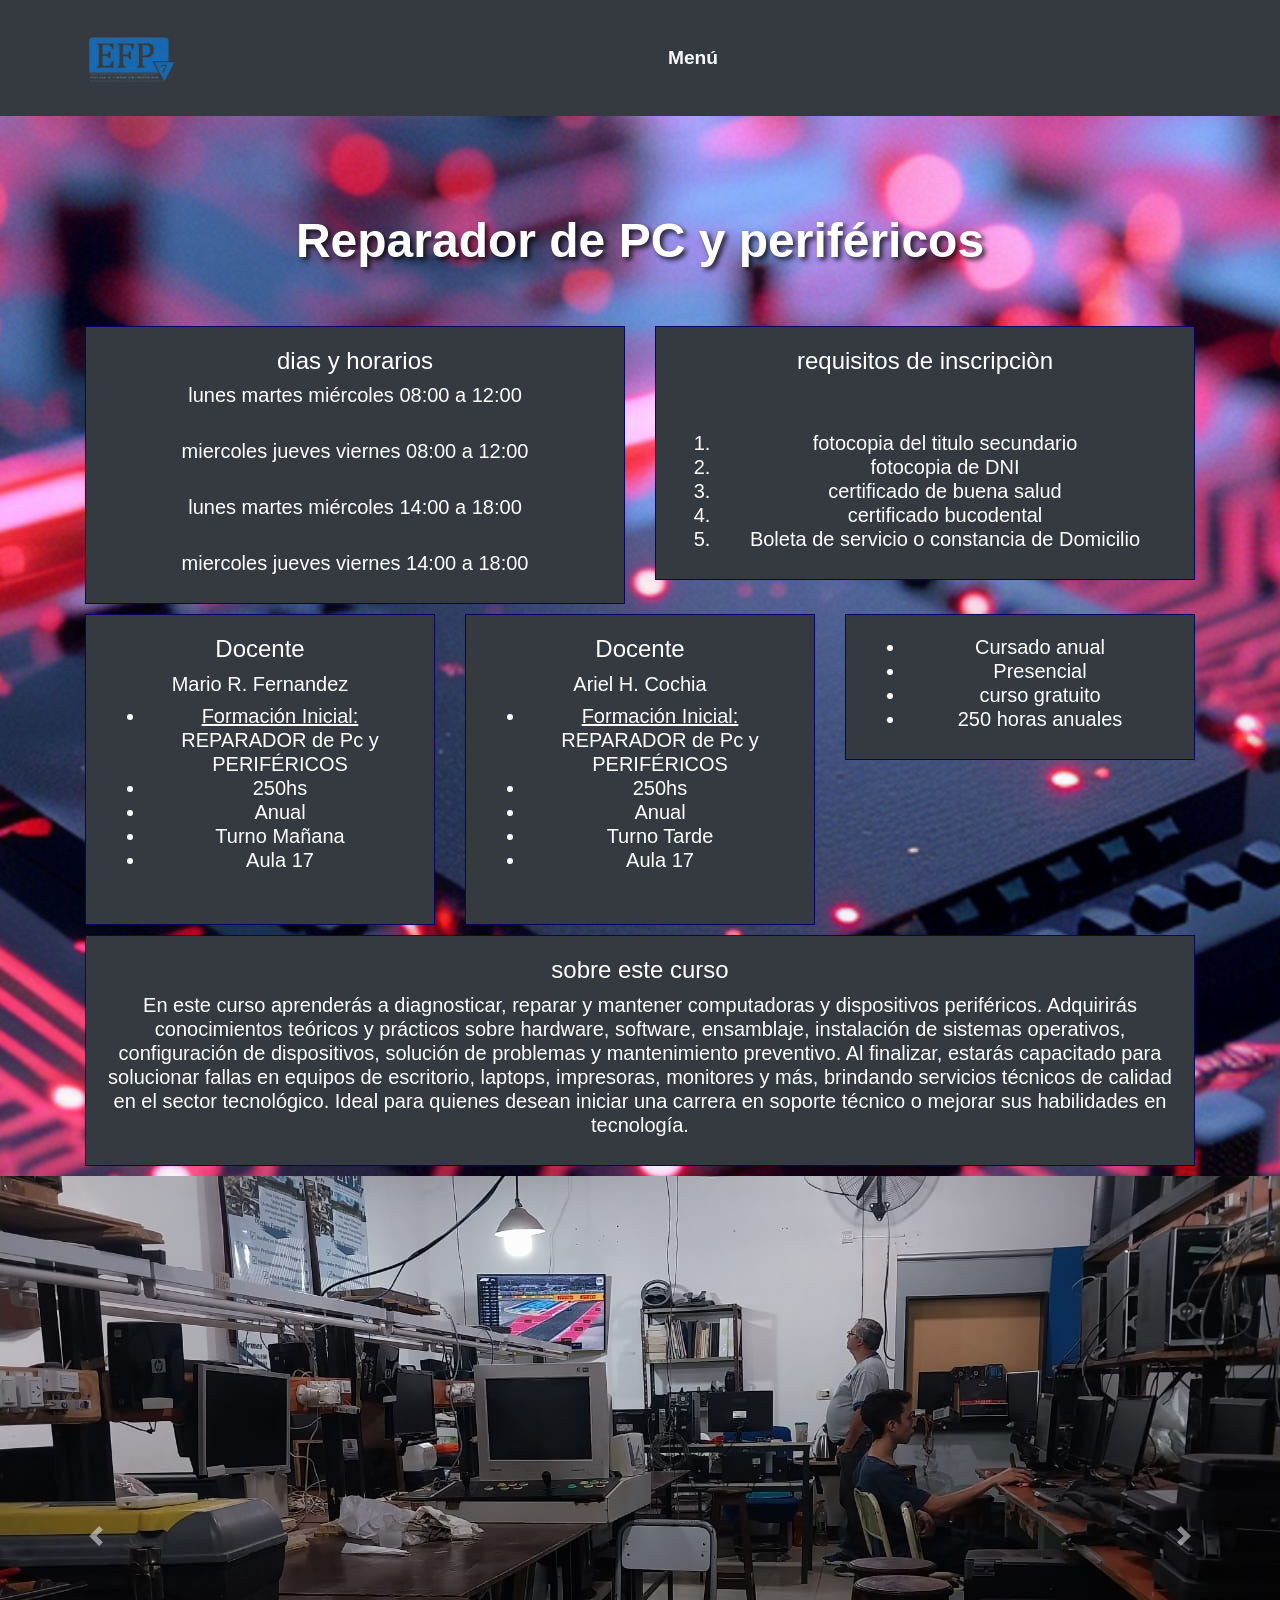
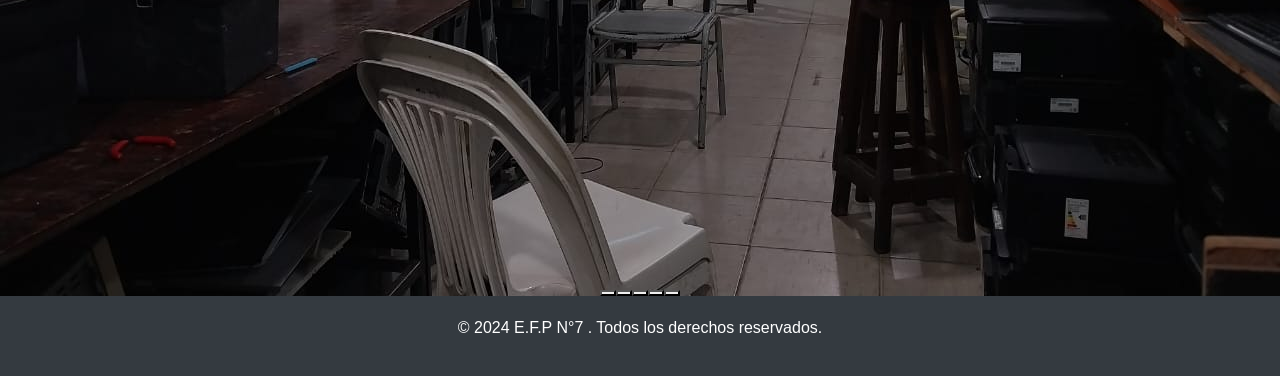
<file: index.html>
<!DOCTYPE html>
<html lang="es">

<head>
    <meta charset="UTF-8">
    <meta name="viewport" content="width=device-width, initial-scale=1.0">
    <title>Reparador de PC y periféricos</title>
    <link rel="stylesheet" href="https://stackpath.bootstrapcdn.com/bootstrap/4.5.2/css/bootstrap.min.css">
    <link rel="stylesheet" href="./reppc.css">
    <link rel="icon" href="../logotipos/monitoring.png" type="image/png">
    <script src="./reppc.js"></script>
</head>

<body>
    <nav class="navbar navbar-expand-lg navbar-light bg-dark">
        <div class="container"> <a class="navbar-brand" href="https://www.facebook.com/escfp7?mibextid=ZbWKwL"
                target="_blank"> <img src="./EFPN7-removebg.png" alt="Logo" class="navbar-logo">
            </a> <button class="navbar-toggler" type="button" data-toggle="collapse" data-target="#navbarNav"
                aria-controls="navbarNav" aria-expanded="false" aria-label="Toggle navigation"> <span
                    class="navbar-toggler-icon"></span> </button>

            <div class="collapse navbar-collapse justify-content-center" id="navbarNav">
                <ul class="navbar-nav">
                    <li class="nav-item"> <a class="nav-link text-light"
                            href="https://efp-informatica.netlify.app/">Menú</a> </li>
                </ul>
            </div>
        </div>
    </nav>
    <br>
    <br>
    <br>
    <br>
    <h1 class="title text-center">Reparador de PC y periféricos</h1>
    <br>
    <br>

    <div class="container">
        <div class="row">
            <div class="col-md-6 col-12">
                <!-- Contenido de la columna 1 -->
                <div class="contenedor bg-dark" onmouseover="addGlow(this)" onmouseout="removeGlow(this)">
                    <h4>dias y horarios</h4>

                    <p class="h5">lunes martes miércoles 08:00 a 12:00</p>
                    <br>
                    <p class="h5">miercoles jueves viernes 08:00 a 12:00</p>
                    <br>
                    <p class="h5">lunes martes miércoles 14:00 a 18:00</p>
                    <br>
                    <p class="h5">miercoles jueves viernes 14:00 a 18:00</p>

                </div>
            </div>
            <div class="col-md-6 col-12">
                <!-- Contenido de la columna 2 -->
                <div class="contenedor bg-dark" onmouseover="addGlow(this)" onmouseout="removeGlow(this)">
                    <h4>requisitos de inscripciòn</h4>
                    <br>
                    <br>

                    <ol class="h5">
                        <li>fotocopia del titulo secundario</li>
                        <li>fotocopia de DNI</li>
                        <li>certificado de buena salud</li>
                        <li>certificado bucodental</li>
                        <li>Boleta de servicio o constancia de Domicilio</li>
                    </ol>

                </div>
            </div>
        </div>
        <div class="row">
            <div class="col-md-4 col-12">
                <!-- Contenido de la columna 3 -->
                <div class="contenedor bg-dark" onmouseover="addGlow(this)" onmouseout="removeGlow(this)">
                    <h4>Docente</h4>
                    <h5>Mario R. Fernandez</h5>
                    <ul class="justify-content-start h5">
                        <li> <ins>Formación Inicial:</ins> REPARADOR de Pc y PERIFÉRICOS</li>
                        <li>250hs</li>
                        <li>Anual</li>
                        <li>Turno Mañana</li>
                        <li>Aula 17</li>
                    </ul>
                    <br>
                </div>
            </div>
            <div class="col-md-4 col-12">
                <!-- Contenido de la columna 4 -->
                <div class="contenedor bg-dark" onmouseover="addGlow(this)" onmouseout="removeGlow(this)">
                    <h4>Docente</h4>
                    <h5>Ariel H. Cochia</h5>
                    <ul class="justify-content-start h5">
                        <li><ins>Formación Inicial:</ins> REPARADOR de Pc y PERIFÉRICOS</li>
                        <li>250hs</li>
                        <li>Anual</li>
                        <li>Turno Tarde</li>
                        <li>Aula 17</li>
                    </ul>
                    <br>
                </div>
            </div>
            <div class="col-md-4 col-12">
                <!-- Contenido de la columna 5 -->
                <div class="contenedor bg-dark" onmouseover="addGlow(this)" onmouseout="removeGlow(this)">
                    <ul class="h5">
                        <li>Cursado anual</li>
                        <li>Presencial</li>
                        <li>curso gratuito</li>
                        <li>250 horas anuales</li>
                    </ul>
                </div>
            </div>
            <div class="col-12">
                <!-- Contenido de la columna 6 -->
                <div class="contenedor bg-dark" onmouseover="addGlow(this)" onmouseout="removeGlow(this)">
                    <h4>sobre este curso</h4>
                    <p class="h5">En este curso aprenderás a diagnosticar, reparar y mantener computadoras y
                        dispositivos
                        periféricos. Adquirirás conocimientos teóricos y prácticos sobre hardware, software, ensamblaje,
                        instalación de sistemas operativos, configuración de dispositivos, solución de problemas y
                        mantenimiento preventivo.

                        Al finalizar, estarás capacitado para solucionar fallas en equipos de escritorio, laptops,
                        impresoras, monitores y más, brindando servicios técnicos de calidad en el sector tecnológico.
                        Ideal para quienes desean iniciar una carrera en soporte técnico o mejorar sus habilidades en
                        tecnología.</p>

                </div>
            </div>

        </div>

    </div>
    <div class="d-flex justify-content-center align-items-center carousel-container">
        <!-- Carousel-->
        <div id="demo" class="carousel" data-bs-ride="none">
            <!--Indicators/dots-->
            <div class="carousel-indicators">
                <button type="button" data-bs-target="#demo" data-bs-slide-to="0" class="active"></button>
                <button type="button" data-bs-target="#demo" data-bs-slide-to="1"></button>
                <button type="button" data-bs-target="#demo" data-bs-slide-to="2"></button>
                <button type="button" data-bs-target="#demo" data-bs-slide-to="3"></button>
                <button type="button" data-bs-target="#demo" data-bs-slide-to="4"></button>
            </div>
            <!--Theslideshow/carousel-->
            <div class="carousel-inner">
                <div class="carousel-item active">
                    <img src="./WhatsApp Image 2024-11-29 at 22.52.27.jpeg" alt="" class="d-block w-100">
                </div>
                <div class="carousel-item">
                    <img src="./WhatsApp Image 2024-11-29 at 22.52.28 (1).jpeg" alt="" class="d-block w-100">
                </div>
                <div class="carousel-item">
                    <img src="./WhatsApp Image 2024-11-29 at 22.52.28.jpeg" alt="" class="d-block w-100">
                </div>
                <div class="carousel-item">
                    <img src="./WhatsApp Image 2024-11-29 at 22.52.29 (1).jpeg" alt="" class="d-block w-100">
                </div>
                <div class="carousel-item">
                    <img src="./WhatsApp Image 2024-11-29 at 22.52.29.jpeg" alt="" class="d-block w-100">
                </div>
            </div>
            <!--Leftandrightcontrols/icons-->
            <button class="carousel-control-prev" type="button" data-bs-target="#demo" data-bs-slide="prev">
                <span class="carousel-control-prev-icon"></span>
            </button>
            <button class="carousel-control-next" type="button" data-bs-target="#demo" data-bs-slide="next">
                <span class="carousel-control-next-icon"></span>
            </button>
        </div>
    </div>

    <footer class="footer bg-dark">
        <div class="container-fluid text-center"> <a href="https://www.facebook.com/escfp7?mibextid=ZbWKwL"
                target="_blank"></a>


            <p> &copy; 2024 E.F.P N°7 . Todos los derechos reservados.</p>
        </div>
    </footer>

    <script src="https://code.jquery.com/jquery-3.5.1.slim.min.js"></script>
    <script src="https://cdn.jsdelivr.net/npm/@popperjs/core@2.5.2/dist/umd/popper.min.js"></script>
    <script src="https://stackpath.bootstrapcdn.com/bootstrap/4.5.2/js/bootstrap.min.js"></script>
    <script src="https://cdn.jsdelivr.net/npm/bootstrap@5.3.0/dist/js/bootstrap.bundle.min.js"></script>



</body>

</html>
</file>
<file: reppc.css>
body {
    background-image: url('./computer\ hardware.png');
    background-size: cover; 
    background-position: center; 
    background-repeat: no-repeat; 
    font-family: Arial, sans-serif;
    color: white; 
   
    align-items: center;
}
.title {
    font-size: 3rem; /* Tamaño del texto */
    font-weight: bold; /* Negrita */
    color: #ffffff; /* Color del texto */
    text-shadow: 3px 3px 5px rgba(0, 0, 0, 0.772); /* Sombra del texto */
}


.contenedor {
    background-color: #000000;
    border: 1px solid #070564;
    padding: 20px;
    text-align: center;
    margin-bottom: 10px;
    transition: box-shadow 0.3s ease;
}


.glow {
    box-shadow: 0 0 10px 5px rgb(72, 255, 191);
}
.navbar-logo{
height: 90px;
}

.nav-link { font-size: 1.2em; font-weight: bold; }



.carousel-control-prev,
.carousel-control-next {
  background: none; 
  border: none; 
  outline: none; 
}

.carousel-control-prev-icon,
.carousel-control-next-icon {
  background-color: transparent; 
  filter: none; 
}

.footer { background-color: #000; color: #fff; padding: 20px 0; position: relative; bottom: 0; width: 100%; text-align: center; }
</file>
